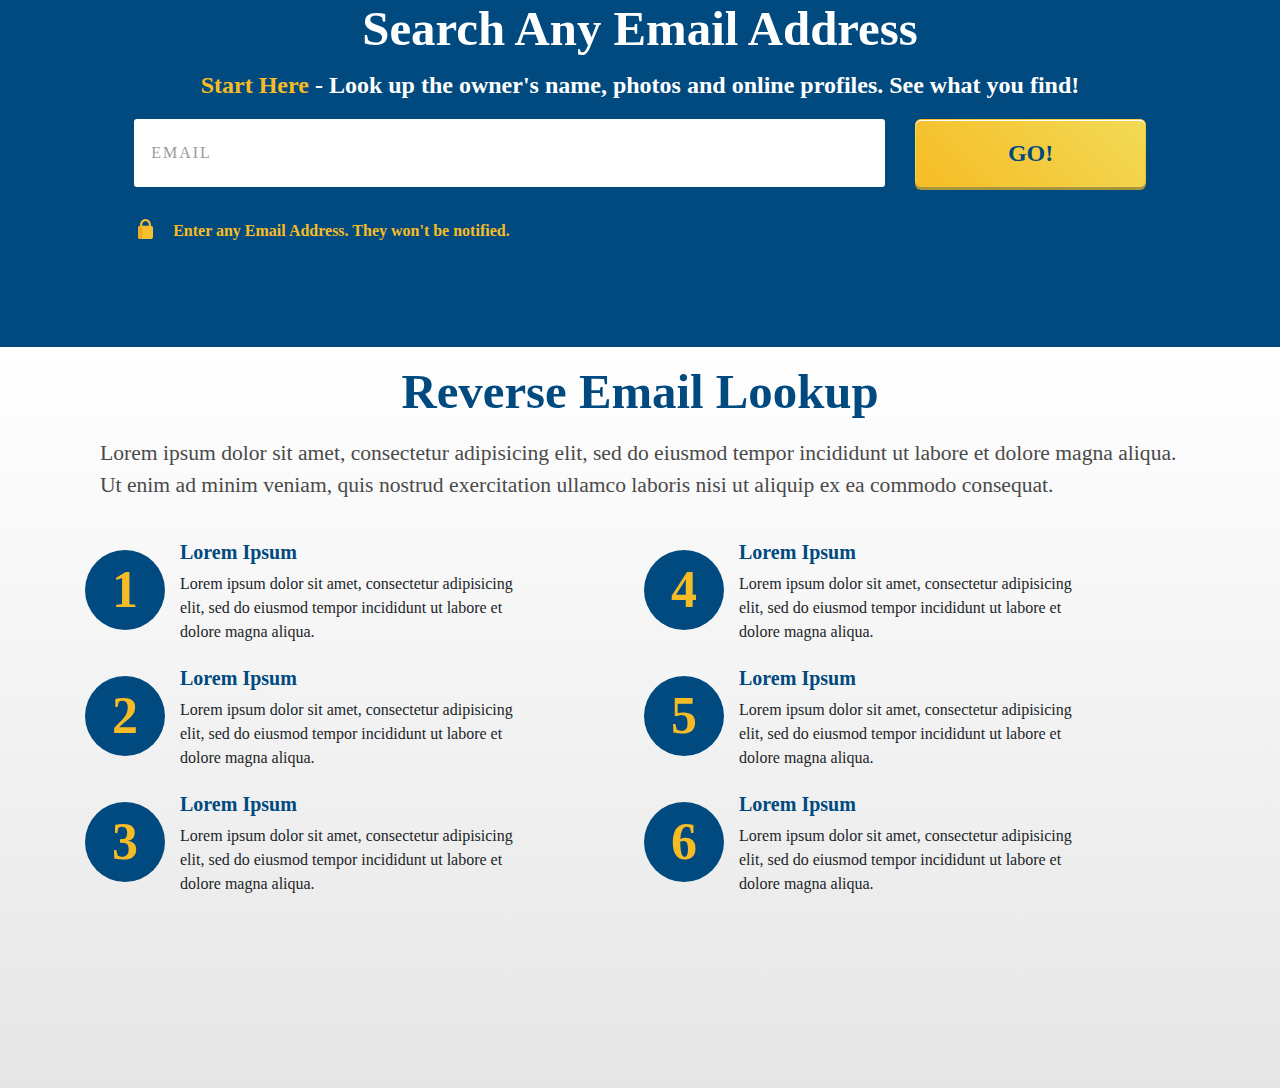
<file: index.html>
<!DOCTYPE html>
<html lang="en">
  <head>
    <!-- Required meta tags -->
    <meta charset="utf-8" />
    <meta
      name="viewport"
      content="width=device-width, initial-scale=1, shrink-to-fit=no"
    />

    <!-- Bootstrap CSS -->
    <link
      rel="stylesheet"
      href="https://maxcdn.bootstrapcdn.com/bootstrap/4.0.0/css/bootstrap.min.css"
      integrity="sha384-Gn5384xqQ1aoWXA+058RXPxPg6fy4IWvTNh0E263XmFcJlSAwiGgFAW/dAiS6JXm"
      crossorigin="anonymous"
    />
    <link rel="stylesheet" href="index.css"/>

    <title>User Search</title>
   
  </head>
  <body>
   <!--Populate the header-->
    <div class="container-fluid header" style="background-color:#004A80;">
      
    </div>

    <div class="container-fluid" style="background-color: #004A80;padding-bottom: 5rem;">

    <section class="offset-1 col-10">
      <h1 class="text-center">Search Any Email Address</h1>
      <p>
        <span class="yellow">Start Here</span
        ><span></span>
          - Look up the owner's name, photos and online profiles. See what you
          find!</span
        >
      </p>
      
        <div class="row mb-2">
          <div class="col-sm-12 col-md-9 mb-3">
            <input
            class="col-sm-12 col-md-12"
            type="email"
            placeholder="Email"
            id="emailSearch"
          />
          <br />
          <span id="errorText" class="col-sm-12 col-md-7" >Please add a valid email address</span>
          </div>
          <div class="col-sm-12 col-md-3">
            <button
            id="submitBtn"
            type="submit"
            class="btn btn-lg col-sm-12 col-md-12 mb-sm-2 mt-1 mt-md-0"
          >
            Go!
          </button>
          <span id="pad"></span>

          </div>
          
        </div>
      
      <div class="row pb-4 pt-2">
        <div class="d-flex col-12 ml-1">
        <img
          width="15px"
          height="20px"
          src="./assets/PNGs/lock@2x.png"
          alt="lock icon"
          
        />&nbsp;
        <span class="pl-md-3 yellow"
          ><b>Enter any Email Address. They won't be notified.</b>
        </span>
      </div>
      </div>
    </section>
  </div>

  <div class="container-fluid" style="background: linear-gradient(#FFFFFF,#E6E6E6);">

 
    <div class="container second-section sub-heading">
      <h1 class="text-center pt-3 pb-2">Reverse Email Lookup</h1>
      <p class="mb-2 mb-md-5 col-12">Lorem ipsum dolor sit amet, consectetur adipisicing elit, sed do eiusmod tempor incididunt ut labore et dolore magna aliqua. Ut enim ad minim veniam, quis nostrud exercitation ullamco laboris nisi ut aliquip ex ea commodo consequat.</p>
      
      <div class="d-flex flex-column flex-md-row">

      
        <div class="d-flex flex-column">
            <!------>
          <div class="d-flex mb-3">
            
            <div class="circle col-md-1">1</div>
            <div class="col-md-8">
              <h5>
                Lorem Ipsum
              </h5>
              <p>
                Lorem ipsum dolor sit amet, consectetur adipisicing elit, sed do eiusmod tempor incididunt ut labore et dolore magna aliqua.
              </p>
            </div>

          </div>
          <!------>
          <div class="d-flex mb-3">
            
            <div class="circle col-md-1">2</div>
            <div class="col-md-8">
              <h5>
                Lorem Ipsum
              </h5>
              <p>
                Lorem ipsum dolor sit amet, consectetur adipisicing elit, sed do eiusmod tempor incididunt ut labore et dolore magna aliqua.
              </p>
            </div>

          </div>

            <!------>
            <div class="d-flex mb-3">
            
              <div class="circle col-md-1">3</div>
              <div class="col-md-8">
                <h5>
                  Lorem Ipsum
                </h5>
                <p>
                  Lorem ipsum dolor sit amet, consectetur adipisicing elit, sed do eiusmod tempor incididunt ut labore et dolore magna aliqua.
                </p>
              </div>
  
            </div>
            <!------>
        </div>
        <div class="d-flex flex-column ml-md-2">
          <div class="d-flex mb-3">
            <div class="circle col-md-1">4</div>
            <div class="col-md-8">
              <h5>
                Lorem Ipsum
              </h5>
              <p>
                Lorem ipsum dolor sit amet, consectetur adipisicing elit, sed do eiusmod tempor incididunt ut labore et dolore magna aliqua.
              </p>
            </div>
            
          </div>
          <!---------->
          <div class="d-flex mb-3">
            
            <div class="circle col-md-1">5</div>
            <div class="col-md-8">
              <h5>
                Lorem Ipsum
              </h5>
              <p>
                Lorem ipsum dolor sit amet, consectetur adipisicing elit, sed do eiusmod tempor incididunt ut labore et dolore magna aliqua.
              </p>
            </div>

          </div>
          <!---------->
          <div class="d-flex mb-3">
            
            <div class="circle col-md-1">6</div>
            <div class="col-md-8">
              <h5>
                Lorem Ipsum
              </h5>
              <p>
                Lorem ipsum dolor sit amet, consectetur adipisicing elit, sed do eiusmod tempor incididunt ut labore et dolore magna aliqua.
              </p>
            </div>

          </div>

          <!----------->
        </div>
      
      </div>
        <!---End container-fluid div-->
    </div>
      
      

    </div>
    <div class="footer">
      
    </div>
    
   
    <!-- jQuery first, then Popper.js, then Bootstrap JS -->
    <script
      src="https://code.jquery.com/jquery-3.2.1.slim.min.js"
      integrity="sha384-KJ3o2DKtIkvYIK3UENzmM7KCkRr/rE9/Qpg6aAZGJwFDMVNA/GpGFF93hXpG5KkN"
      crossorigin="anonymous"
    ></script>
    <script
      src="https://cdnjs.cloudflare.com/ajax/libs/popper.js/1.12.9/umd/popper.min.js"
      integrity="sha384-ApNbgh9B+Y1QKtv3Rn7W3mgPxhU9K/ScQsAP7hUibX39j7fakFPskvXusvfa0b4Q"
      crossorigin="anonymous"
    ></script>
    <script
      src="https://maxcdn.bootstrapcdn.com/bootstrap/4.0.0/js/bootstrap.min.js"
      integrity="sha384-JZR6Spejh4U02d8jOt6vLEHfe/JQGiRRSQQxSfFWpi1MquVdAyjUar5+76PVCmYl"
      crossorigin="anonymous"
    ></script>
    <script type="text/javascript" src="index.js"></script>
  </body>
</html>
</file>
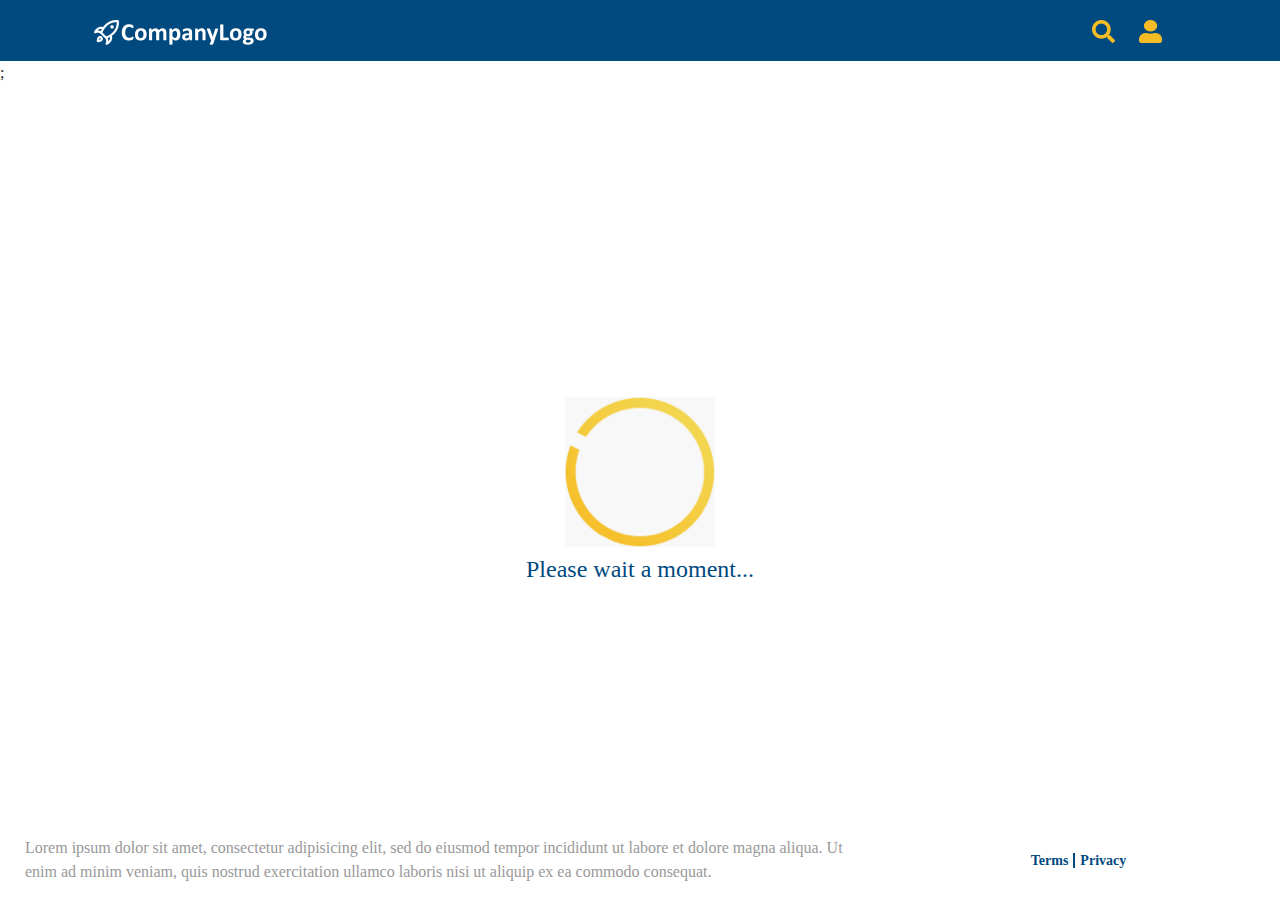
<file: result.html>
<!DOCTYPE html>
<html lang="en">
  <head>
    <!-- Required meta tags -->
    <meta charset="utf-8" />
    <meta
      name="viewport"
      content="width=device-width, initial-scale=1, shrink-to-fit=no"
    />

    <!-- Bootstrap CSS -->
    <link
      rel="stylesheet"
      href="https://maxcdn.bootstrapcdn.com/bootstrap/4.0.0/css/bootstrap.min.css"
      integrity="sha384-Gn5384xqQ1aoWXA+058RXPxPg6fy4IWvTNh0E263XmFcJlSAwiGgFAW/dAiS6JXm"
      crossorigin="anonymous"
    />
    <link rel="stylesheet" href="index.css" />
    <link rel="stylesheet" href="result.css" />

    <title>Results</title>
  
  </head>
  <body>
    <!--Populate the header-->
    <div class="container-fluid header" style="background-color:#004A80;">
      
    </div>
    <!---Creating loading image-->
    <div id="loading" class="text-center">
      <img height="150" width="150" src="./assets/loading_spinner.gif"/>
      <h4 class="mt-2">Please wait a moment...</h4>
  </div>

    <div class="container-fluid displayDetails" style="background: linear-gradient(#FFFFFF,#E6E6E6);">

 
      <div class="container second-section">
        <div id="test_result">
        <h1 class="text-center pt-3 pb-2">1 Result</h1>
        <p class="text-center mb-3">Look at the result below to see the details of the person you’re searched for.</p>
        
        <div class="sub-result d-flex col-md-10 offset-md-1">
          <div class="d-none d-sm-none d-md-block">
            <div class="circle user-icon-circle col-md-1">
              <img
                  width="28px"
                  height="32px"
                  src="./assets/PNGs/icn_person@2x.png"
                  alt="search icon"
              />
            </div> 
          </div>
          
         

          <div id="result_found" class="col-10">
          </div> <!---End right sub section-->  
      </div> <!-----End sub-result-->

      </div> <!------End resultInfo-->

      <div id="result_zero" class="text-center">
        
      </div>


      </div> <!----End second-section-->
    
      </div><!----End container-fluid-->

    <div class="container-fluid findRightPerson" style="background-color: rgb(0, 74, 128);padding-bottom: 10rem;">

    <section class="offset-1 col-10">
      <h1 class="text-center">Can't Find The Right Person?</h1>
      <p>
        <span class="yellow">Try Again</span
        ><span></span>
          - Make a new search</span
        >
      </p>
      <div class="row mb-2">
        <div class="col-sm-12 col-md-9 mb-3">
          <input
          class="col-sm-12 col-md-12"
          type="email"
          placeholder="Email"
          id="emailSearch"
        />
        <br />
        <span id="errorText"
        class="col-sm-12 col-md-7" style="display:none;">Please add a valid email address</span>
        </div>
        <div class="col-sm-12 col-md-3">
          <button
          id="submitBtn"
          type="submit"
          class="btn btn-lg col-sm-12 col-md-12 mb-sm-2 mt-1 mt-md-0"
        >
          Go!
        </button>
        <span id="pad"></span>

        </div>
        
      </div>
      <div class="row pb-4 pt-2">
        <div class="d-flex col-12 ml-1">
          <img
            width="15px"
            height="20px"
            src="./assets/PNGs/lock@2x.png"
            alt="lock icon"
            
          />&nbsp;
          <span class="pl-md-3 yellow"
            ><b>Enter any Email Address. They won't be notified.</b>
          </span>
        </div>
      </div>
    </section>
  </div>

  <!--Populate Footer-->
    <div class="footer">
    </div>
    
    
    <!-- jQuery first, then Popper.js, then Bootstrap JS -->
    
    <script
  src="https://code.jquery.com/jquery-3.5.1.min.js"
  integrity="sha256-9/aliU8dGd2tb6OSsuzixeV4y/faTqgFtohetphbbj0="
  crossorigin="anonymous"
></script>;
   
    <script
      src="https://cdnjs.cloudflare.com/ajax/libs/popper.js/1.12.9/umd/popper.min.js"
      integrity="sha384-ApNbgh9B+Y1QKtv3Rn7W3mgPxhU9K/ScQsAP7hUibX39j7fakFPskvXusvfa0b4Q"
      crossorigin="anonymous"
    ></script>
    <script
      src="https://maxcdn.bootstrapcdn.com/bootstrap/4.0.0/js/bootstrap.min.js"
      integrity="sha384-JZR6Spejh4U02d8jOt6vLEHfe/JQGiRRSQQxSfFWpi1MquVdAyjUar5+76PVCmYl"
      crossorigin="anonymous"
    ></script>
    <script type="text/javascript" src="index.js"></script>
    <script type="text/javascript" src="result.js"></script>
  </body>
</html>
</file>
<file: index.css>
body {
  font-family: HelveticaNeue;
  width: 100%;
}
nav.navbar.navbar-expand {
  padding-top: 10px;
  padding-bottom: 10px;
}
ul.navbar-nav {
  flex-direction: row;
}

section > h1,
h1 {
  font-size: 3.05rem;
  font-weight: bold;
}
#submitBtn {
  font-size: 24px;
  font-weight: bold;
  background-image: linear-gradient(225deg, #f2da56 0%, #f6bc25 100%);
  box-shadow: 0 3px 0 0 #a6953b, inset 0 1px 0 0 #ffffff;
  border-radius: 6px;
  padding: 15px;
  color: #004a80;
  text-transform: uppercase;
}
/*hover state */
#submitBtn:hover {
  background: #f2da56;
}

/*click state */
#submitBtn:active {
  background: #f6bc25;
}
section {
  background: #004a80;
  color: #ffff;
}
section > p {
  text-align: center;
  font-size: 24px;
  font-weight: bold;
}

.yellow {
  color: #f6bc25;
}
input {
  padding: 20px;
  border-radius: 3px;
  border-color: transparent;
}
nav a.navbar-brand > img {
  height: auto;
  width: 173px;
  max-width: 173px;
}
input::placeholder {
  text-transform: uppercase;
  color: #9b9b9b;
  letter-spacing: 2px;
}
.footer {
  position: fixed;
  left: 0;
  bottom: 0;
  width: 100%;
  background-color: #ffffff;
  color: #999999;
  text-align: center;
}
.footer ul li a {
  font-size: 14px;
  margin-left: 5px;
  font-weight: bold;
  color: #004a80;
}

.footer ul > li:last-child a {
  padding-left: 5px;
  border-left: 2px solid #004a80;
}
.circle {
  background-color: #004a80;
  color: #f6bc25;
  font-weight: bold;
  text-align: center;
  position: relative;
  border-radius: 50%;
  width: 80px;
  height: 80px;
  min-width: 80px;
  display: inline-flex;
  align-items: center;
  justify-content: center;
  font-size: 52px;
}

.circle:after {
  content: '';
  padding-top: 100%;
  display: table;
}
.second-section {
  background-image: linear-gradient(0deg, #e6e6e6 0%, #ffffff 100%);
  padding-bottom: 10rem;
}
.second-section h1,
h5 {
  color: #004a80;
  font-weight: bold;
}

.second-section p:first-of-type {
  font-size: 16px;
}
.second-section.sub-heading > p:nth-child(2) {
  font-size: 1.35rem;
  color: #4a4a4a;
}

#errorText {
  background-color: #dc0015;
  padding: 5px;
  margin-top: -6px;
  border: 1px solid transparent;
  display: none;
  padding-top: 1px;
  border-radius: 0px 0px 5px 5px;
}
#pad {
  line-height: 1.5;
}

/*media queries*/
@media screen and (min-width: 768px) {
  .sub-heading h5 {
    margin-top: -10px;
  }
}
</file>
<file: result.css>
/* Result page css   */
.sub-result {
  background: #ffffff;
  box-shadow: 0 2px 4px 0 rgba(0, 0, 0, 0.5);
  border-radius: 30px;
  padding: 20px;
}
.user-icon-circle {
  width: 60px;
  height: 60px;
  min-width: 60px;
}
#test_result h1 {
  font-size: 3.05rem;
}
#test_result > p {
  font-size: 1.5rem;
  margin-bottom: 1rem;
}

#result_zero h1 {
  font-size: 3.05rem;
  margin-top: 10rem;
}
#result_zero p {
  font-size: 1.5rem;
}

#loading {
  color: #004a80;
  /* margin-top: 10.9375rem; */
  margin-top: 80px;
  transform: translateX(-50%);
  left: 50%;
  position: absolute;
  font-weight: bold;
  padding: 20% 0;
}
section > h1 {
  padding-top: 5rem;
}
#test_result h1,
h2,
h5 {
  color: #004a80;
  font-weight: bold;
}
.marginTop {
  margin-top: 30rem;
}

/*media queries*/
@media screen and (min-width: 768px) and (max-width: 990px) {
  #loading {
    z-index: 5;
    padding: 15% 0;
    margin-top: 0;
  }
}
</file>
